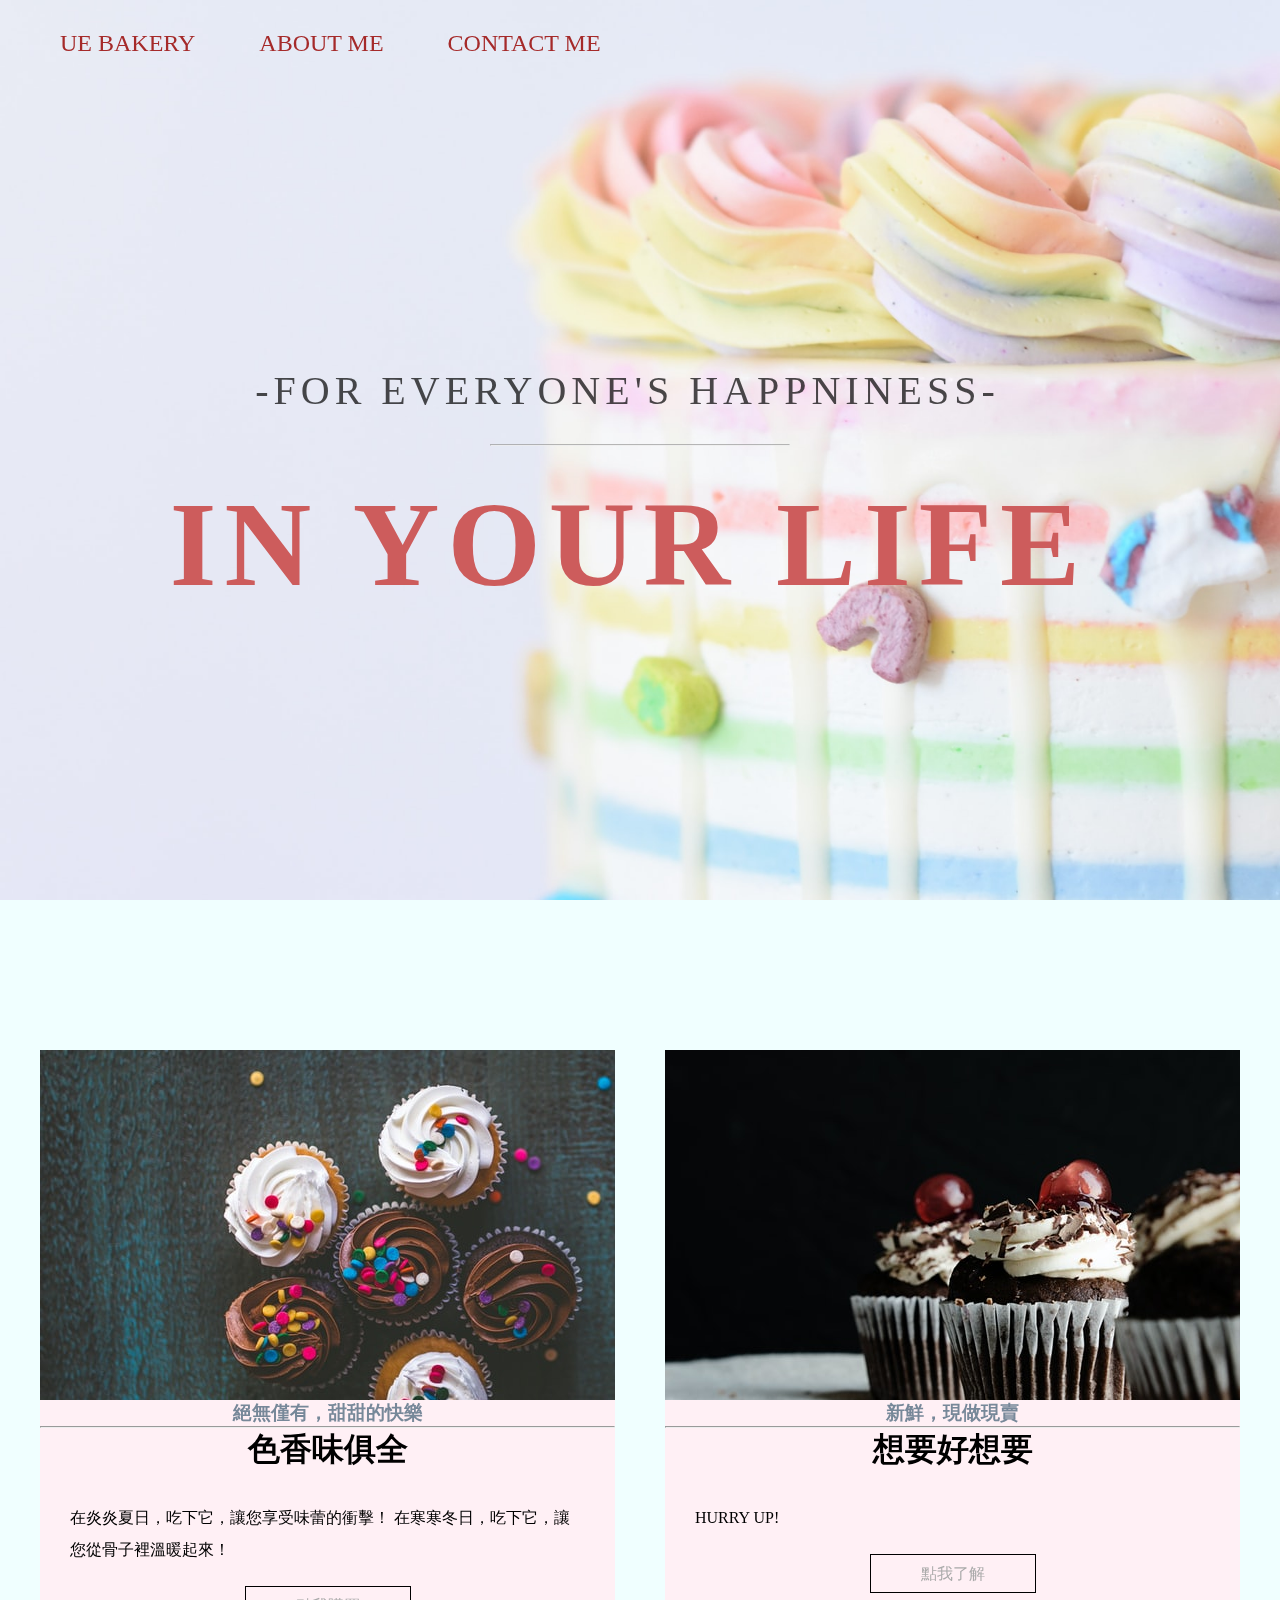
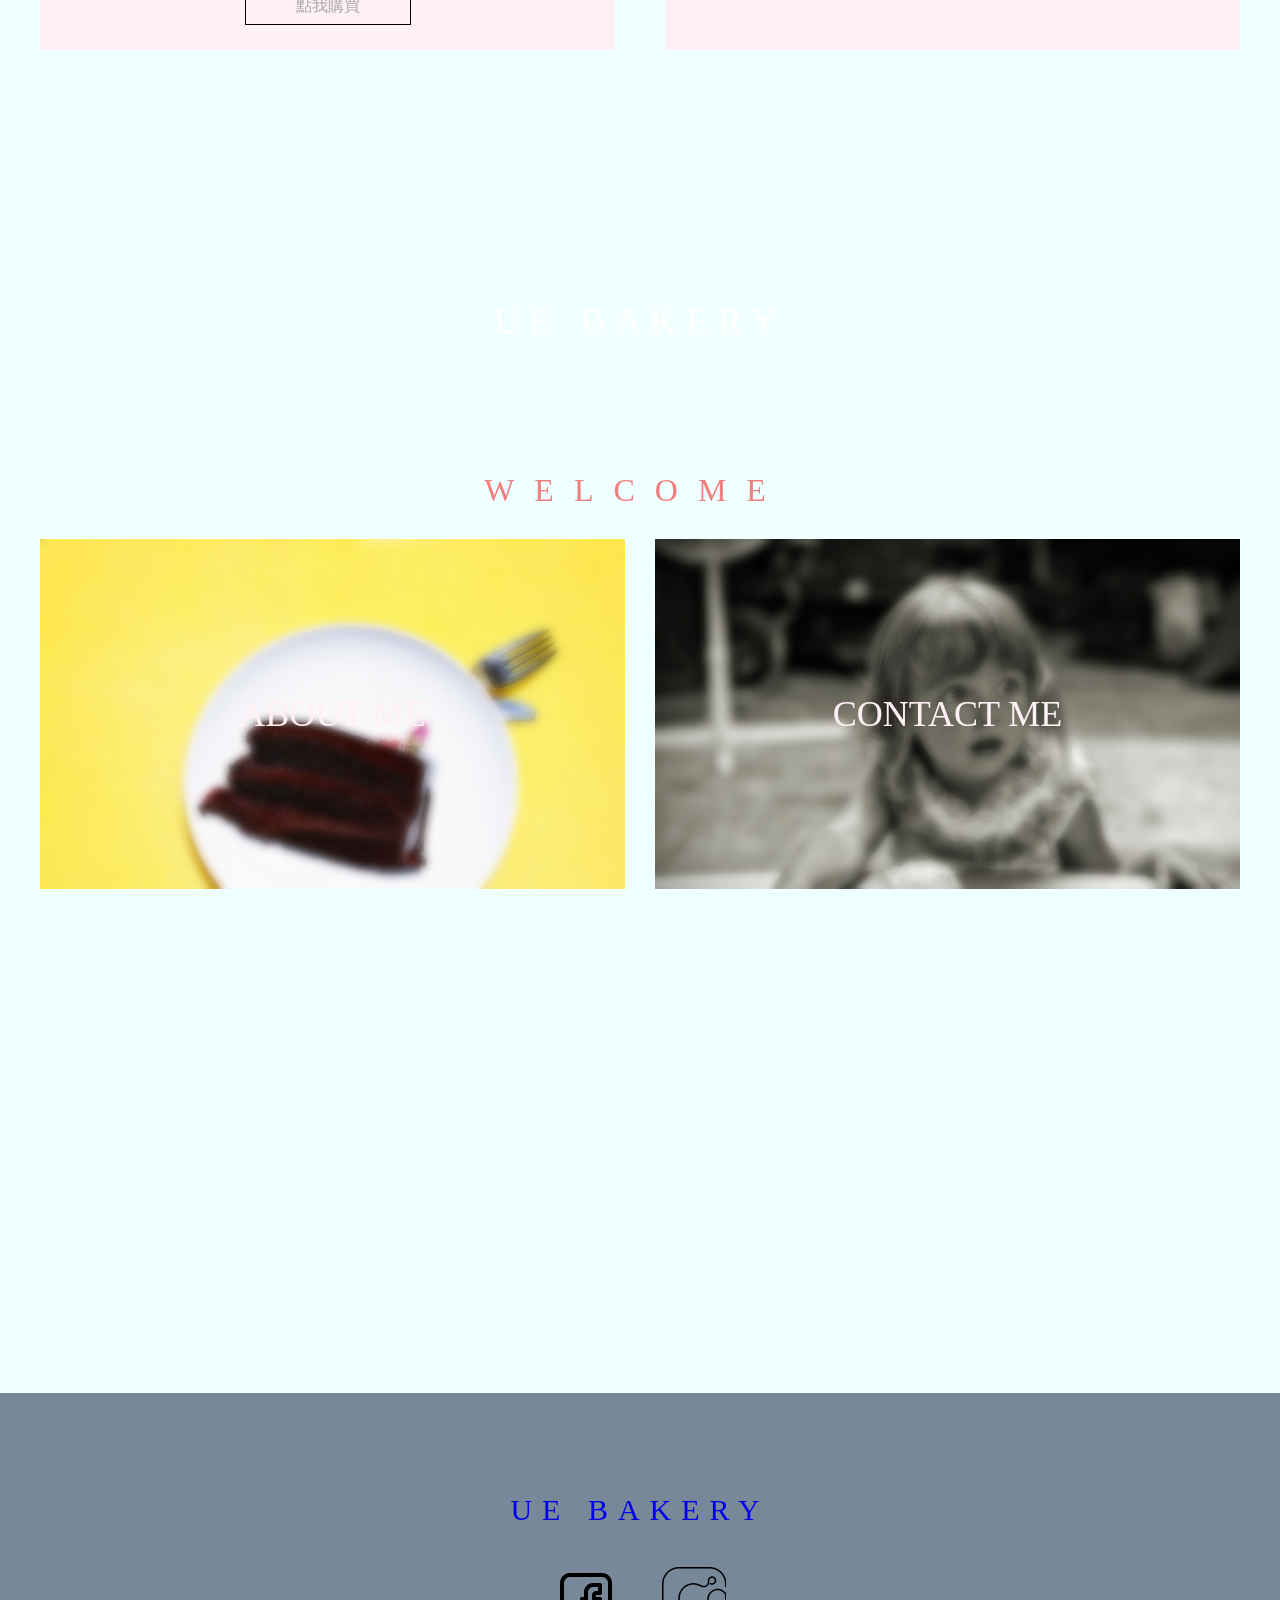
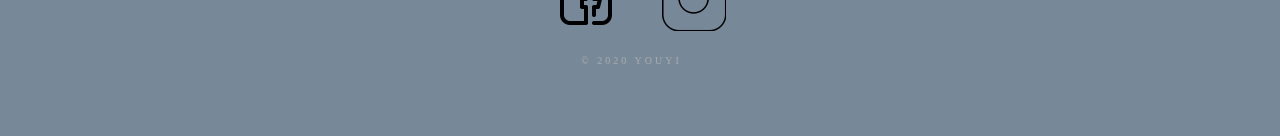
<file: index.html>
<!-- 文件類型 HTML5 -->
<!DOCTYPE html>
<!-- 網頁元素 語言 -->
<html lang="zh">
<!-- 頭部：資訊、設定 -->

<head>
    <!-- 資訊 編碼 繁體中文 -->
    <meta charset="UTF-8">
    <!-- RWD -->
    <meta name="viewport" content="width=device-width, initial-scale=1.0">
    <!-- 標題 -->
    <title>UE BAKERY</title>
    <!-- 連結 CSS rel 關係 href 連結 ./ 此檔案的根目錄 -->
    <link rel="stylesheet" href="./style.css">
    
    <link rel="shortcut icon" href="./img/favicon.ico" type="image/x-icon">
</head>
<!-- 身體 -->

<body>
    <div id="banner">
        <!-- nav 導覽列元素：LOGO、分頁連結等資訊 - 提升 SEO -->
        <nav>
            <a href="./index.html">UE BAKERY</a>
            <a href="./about.html">ABOUT ME</a>
            <a href="./contact.html">CONTACT ME</a>
        </nav>
        <p>-FOR EVERYONE'S HAPPNINESS-</p>
        <hr>
        <!-- 標題一：重要資訊 - 影響 SEO -->
        <h1>IN YOUR LIFE</h1>
    </div>

     <!-- section 文章元素 - 有語意的元素：放置有內文、標題、連結 - 提升 SEO -->
     <section id="news">
        
      <div>
        <div id="news-left"></div>
        <h3>絕無僅有，甜甜的快樂</h3>
        <hr>
        <h1>色香味俱全</h1>
        <p>在炎炎夏日，吃下它，讓您享受味蕾的衝擊！
            在寒寒冬日，吃下它，讓您從骨子裡溫暖起來！
        </p>
        <a href="#" class="button">點我購買</a>
      </div>
      <div>
        <div id="news-right"></div>
        <h3>新鮮，現做現賣</h3>
        <hr>
        <h1>想要好想要</h1>
        <p>HURRY UP!</p>
        <a href="#" class="button">點我了解</a>
      </div>
        

     </section>

     <section id="box">
         <h2>UE BAKERY</h2>
     </section>

    <!-- 關於我與聯絡我 -->
     <section id="content">
         <h1>WELCOME</h1>
         <div>
            <a href="#" id="about"><span>ABOUT ME</span></a>
            <a href="#" id="contact"><span>CONTACT ME</span></a>
         </div>
     </section>

     <!-- 地圖 -->
     <iframe id="map" src="https://www.google.com/maps/embed?pb=!1m18!1m12!1m3!1d3616.680459424909!2d121.25698191529047!3d24.976984146728118!2m3!1f0!2f0!3f0!3m2!1i1024!2i768!4f13.1!3m3!1m2!1s0x346821a8d785d9d5%3A0xfea39ab5266cac82!2z5rip6a6u5ra86bq15bCI6ZaA5bqX!5e0!3m2!1szh-TW!2stw!4v1599569216122!5m2!1szh-TW!2stw" width="600" height="450" frameborder="0" style="border:0;" allowfullscreen="" aria-hidden="false" tabindex="0"></iframe>

     <footer>
        <h2><a href="./index.html">UE BAKERY</a></h2>
         <div id="icon">
             <a href=""><img src="./img/icon-fb.png" alt="FB"></a>
             <a href=""><img src="./img/icon-ig.png" alt="IG"></a>
         </div>
         <p>&copy; 2020 YOUYI</p>
     </footer>

</body>

</html>
</file>
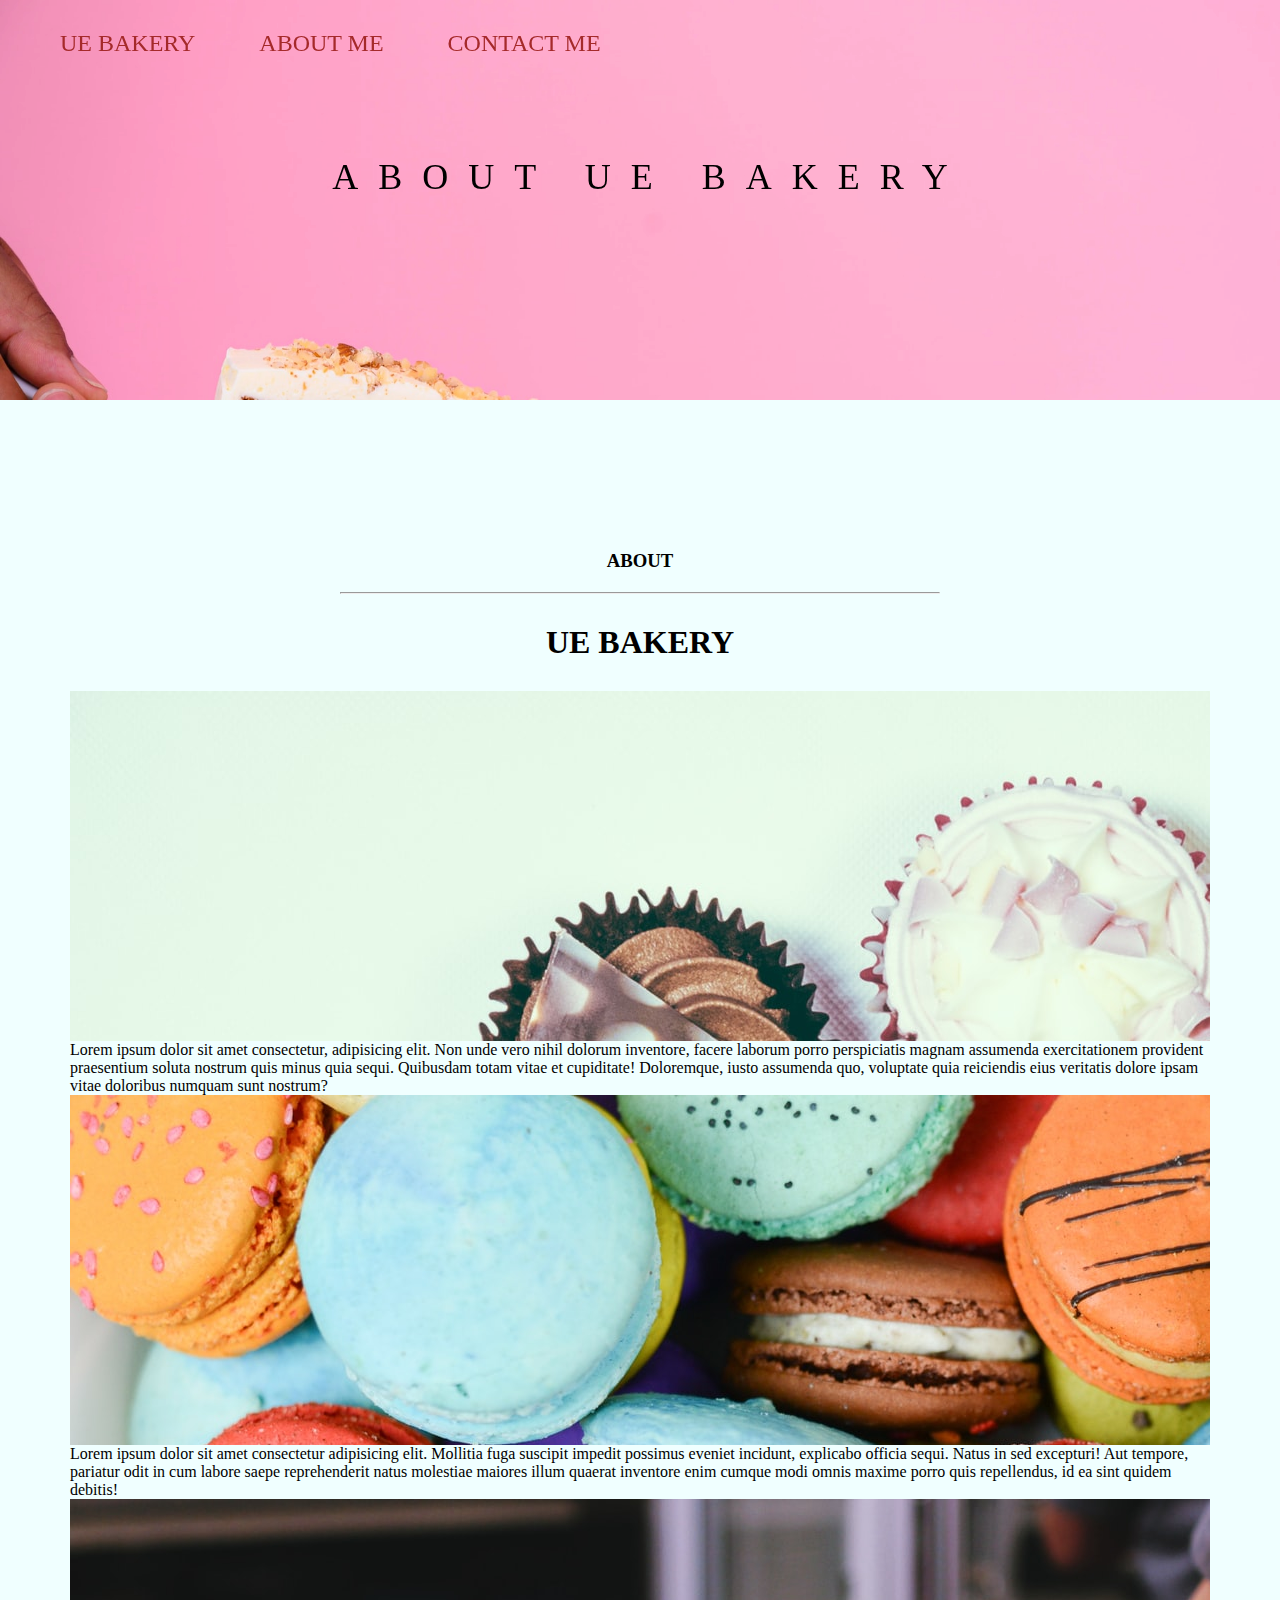
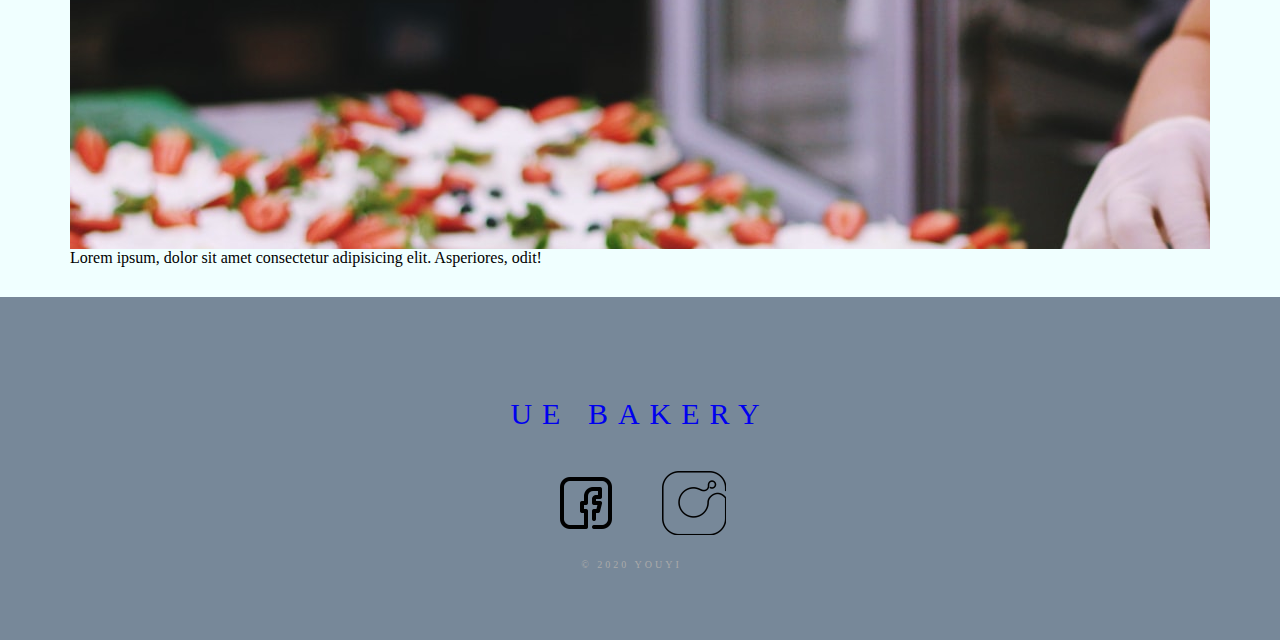
<file: about.html>
<!DOCTYPE html>
<html lang="zh">
<head>
    <meta charset="UTF-8">
    <meta name="viewport" content="width=device-width, initial-scale=1.0">
    <title>UE BAKERY | 關於我</title>
    <link rel="stylesheet" href="./style.css">
    <link rel="shortcut icon" href="./img/favicon.ico" type="image/x-icon">
</head>
<body>
    <div id="banner-about">
        <!-- nav 導覽列元素：LOGO、分頁連結等資訊 - 提升 SEO -->
        <nav>
            <a href="./index.html">UE BAKERY</a>
            <a href="./about.html">ABOUT ME</a>
            <a href="./contact.html">CONTACT ME</a>
        </nav>
        <!-- 標題一：重要資訊 - 影響 SEO -->
        <h2>ABOUT UE BAKERY</h2>
    </div>

    <!-- 關於我內容 -->
    <section id="about-content">
        <h3>ABOUT</h3>
        <hr>
        <h1>UE BAKERY</h1>
        <div id="about-1"></div>
        <!-- lorem 假文 字數 -->
        <p>Lorem ipsum dolor sit amet consectetur, adipisicing elit. Non unde vero nihil dolorum inventore, facere laborum porro perspiciatis magnam assumenda exercitationem provident praesentium soluta nostrum quis minus quia sequi. Quibusdam totam vitae et cupiditate! Doloremque, iusto assumenda quo, voluptate quia reiciendis eius veritatis dolore ipsam vitae doloribus numquam sunt nostrum?</p>
        <div id="about-2"></div>
        <p>Lorem ipsum dolor sit amet consectetur adipisicing elit. Mollitia fuga suscipit impedit possimus eveniet incidunt, explicabo officia sequi. Natus in sed excepturi! Aut tempore, pariatur odit in cum labore saepe reprehenderit natus molestiae maiores illum quaerat inventore enim cumque modi omnis maxime porro quis repellendus, id ea sint quidem debitis!</p>
        <div id="about-3"></div>
        <p>Lorem ipsum, dolor sit amet consectetur adipisicing elit. Asperiores, odit!</p>
    </section>

    <footer>
        <h2><a href="./index.html">UE BAKERY</a></h2>
        <div id="icon">
            <a href=""><img src="./img/icon-fb.png" alt="FB"></a>
            <a href=""><img src="./img/icon-ig.png" alt="IG"></a>
        </div>
        <p>&copy; 2020 YOUYI</p>
    </footer>
</body>
</html>
</file>
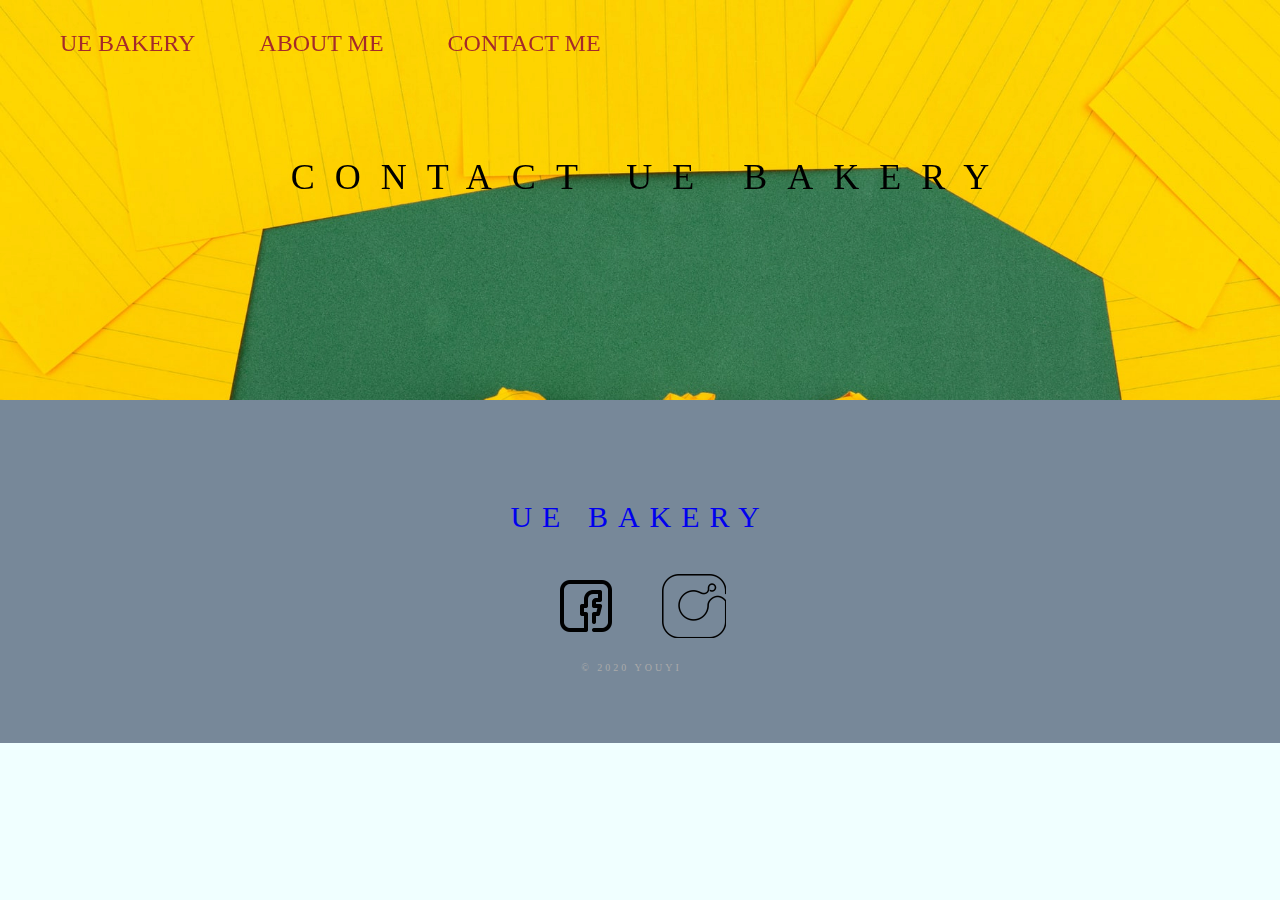
<file: contact.html>
<!DOCTYPE html>
<html lang="zh">
<head>
    <meta charset="UTF-8">
    <meta name="viewport" content="width=device-width, initial-scale=1.0">
    <title>UE BAKERY | 聯絡我</title>
    <link rel="stylesheet" href="./style.css">
    <link rel="shortcut icon" href="./img/favicon.ico" type="image/x-icon">
</head>
<body>
    <div id="banner-contact">
        <!-- nav 導覽列元素：LOGO、分頁連結等資訊 - 提升 SEO -->
        <nav>
            <a href="./index.html">UE BAKERY</a>
            <a href="./about.html">ABOUT ME</a>
            <a href="./contact.html">CONTACT ME</a>
        </nav>
        <!-- 標題一：重要資訊 - 影響 SEO -->
        <h2>CONTACT UE BAKERY</h2>
    </div>
    <footer>
        <h2><a href="./index.html">UE BAKERY</a></h2>
        <div id="icon">
            <a href=""><img src="./img/icon-fb.png" alt="FB"></a>
            <a href=""><img src="./img/icon-ig.png" alt="IG"></a>
        </div>
        <p>&copy; 2020 YOUYI</p>
    </footer>
</body>
</html>
</file>
<file: style.css>
* {
    margin: 0;
    padding: 0;
    box-sizing: border-box;
    font-family: 微軟正黑體;
}

body {
    background-color: #f0ffff;
    height: 100vh;
}

/* 橫幅 */
#banner {
    width: 100%;
    /* vh 螢幕高度 */
    height: 100vh;
    background-image: url(./img/banner.jpg);
    /* 背景-尺寸：填滿 - 50%、500px  */
    background-size: cover;
    /* 背景 - 附著：固定 */
    background-attachment: fixed;

}
/* 首頁 關於我 導覽列 */
#banner nav, #banner-about nav,#banner-contact nav {
    padding: 30px;

}

#banner a, #banner-about a,#banner-contact a{
    color: brown;
    /* 文字-裝飾：無 */
    text-decoration: none;
    font-size: 24px;
    padding: 0 30px;
    transition: 0.5s;

}

#banner a:hover, #banner-about a:hover, #banner-contact a:hover{
    color: whitesmoke;
}

#banner p {
    /* 文字、內行 */
    text-align: center;
    margin-top: 250px;
    /* 透明度：值 - 0~1 */
    opacity: 0.7;
    font-size: 40px;
    padding: 30px;
    letter-spacing: 5px;
    padding-left: 5px;

}

#banner hr {
    width: 300px;
    opacity: 0.7;
    margin: 0 auto;

}

#banner h1 {
    text-align: center;
    font-size: 120px;
    padding: 30px;
    color: indianred;
    letter-spacing: 8px;
    padding-left: 8px;
}

/* 最新消息 */
#news {
    width: 1200px;
    margin: 0 auto;
    height: 100vh;
    display: grid;
    grid-template-columns: 1fr 1fr;
    /* 格線間隙 */
    grid-gap: 50px;
    padding: 150px 0;
    text-align: center;
}

#news > div {
    background: #fff0f5;
}

#news h3 {
    color: #778899;
}

#news p {
    padding: 30px;
    text-align: left;
    line-height: 2;
}

#news #news-left {
    height: 350px;
    background-image:url(./img/news-left.jpg);
}

#news #news-right {
    height: 350px;
    background-image: url(./img/news-right.jpg);
}

/* 按鈕樣式 */
a.button {
    text-decoration: none;
    color: #aaa;
    border: 1px solid #000;
    padding: 10px 50px;

}

a.button:hover {
    color: #f0ffff;
    background: #000;
}

/* 盒子區塊 */
#box {
    background-image: url(./img/box.jpg);
    background-attachment: fixed;
}

#box h2 {
    text-align: center;
    color: white;
    font-size: 36px;
    padding: 100px 0;
    /* 背景濾鏡 模糊 */
    backdrop-filter: blur(5px) opacity(70%);
    letter-spacing: 10px;
    font-weight: 100;
}

/* 關於我與聯絡我 */
#content {
    width: 1200px;
    margin: 0 auto;
}

#content h1 {
    text-align: center;
    font-weight: 100;
    color: #f08080;
    padding: 30px;
    letter-spacing: 20px;
    padding-left: 20px;
}

#content div {
    display: grid;
    grid-template-columns: 1fr 1fr;
    grid-gap: 30px;
}

#content a {
    height: 350px;
    /* 行高 = 高度 垂直置中 ※僅限於一行文字 */
    line-height: 350px;
    text-decoration: none;
    color: #fff0f5;
    font-size: 36px;
    text-align: center;
}

#content a span {
    display:block;
    backdrop-filter: blur(5px) opacity(90%);
    transition:0.5s;
}

#content a span:hover {
    backdrop-filter: blur(5px) opacity(20%);
}

#content #about {
    background-image: url(./img/about.jpg);
}

#content #contact {
    background-image: url(./img/contact.jpg);
}

/* 地圖 */
#map {
    width: 100%;
    height: 350px;
    margin-top: 150px;
}

/* 頁尾 */
footer {
    background: #778899;
    text-align: center;
    padding: 50px 0;
}

footer #icon a {
    padding: 20px;
    /* 濾鏡 */
    filter: opacity(100%);
    transition: 0.5s;

}

footer #icon a:hover {
    filter:opacity(10%)
}

footer h2 {
    font-weight: 100;
    letter-spacing: 10px;
    padding-left: 10px;
    padding: 50px 0 40px;
    font-size: 30px;
}

footer p {
    padding: 20px;
    font-size: 10px;
    color: #aaa;
    letter-spacing: 3px;
    padding-left: 3px;
}

footer h2 a {
    text-decoration: none;
    color: #white;
    transition: 0.5s;
}

footer h2 a:hover {
    text-decoration: none;
    color: #000;
}

/* 關於我分頁面 */
/* 橫幅 */
#banner-about {
    width: 100%;
    /* vh 螢幕高度 */
    height: 400px;
    background-image: url(./img/about2.jpg);
    /* 背景-尺寸：填滿 - 50%、500px  */
    background-size: cover;
    /* 背景 - 附著：固定 */
    background-attachment: fixed;
}

#banner-about nav, #banner-contact nav{
    backdrop-filter: opacity(35%);
}

#banner-about h2, #banner-contact h2 {
    text-align: center;
    font-size: 36px;
    font-weight: 100;
    letter-spacing: 20px;
    padding-left: 20px;
    line-height: 20vh;
    backdrop-filter: opacity(35%);
    height: 30.5vh;

}

/* 關於我內文 */
#about-content {
    width: 1200px;
    margin: 0 auto;
    background: #white;
    padding: 30px;
    margin-top: 100px;
}

#about-content h3 {
    text-align: center;
    padding: 20px;
}

#about-content hr {
    width: 600px;
    margin: 0 auto;
}

#about-content h1 {
    text-align: center;
    padding: 30px;
}

#about-content #about-1 {
    height: 350px;
    background-image: url(./img/about-1.jpg);
}

#about-content #about-2 {
    height: 350px;
    background-image: url(./img/about-2.jpg);
}

#about-content #about-3 {
    height: 350px;
    background-image: url(./img/about-3.jpg);
}

/* 連絡我橫幅 */
#banner-contact {
    width: 100%;
    /* vh 螢幕高度 */
    height: 400px;
    background-image: url(./img/contact2.jpg);
    /* 背景-尺寸：填滿 - 50%、500px  */
    background-size: cover;
    /* 背景 - 附著：固定 */
    background-attachment: fixed;
</file>
